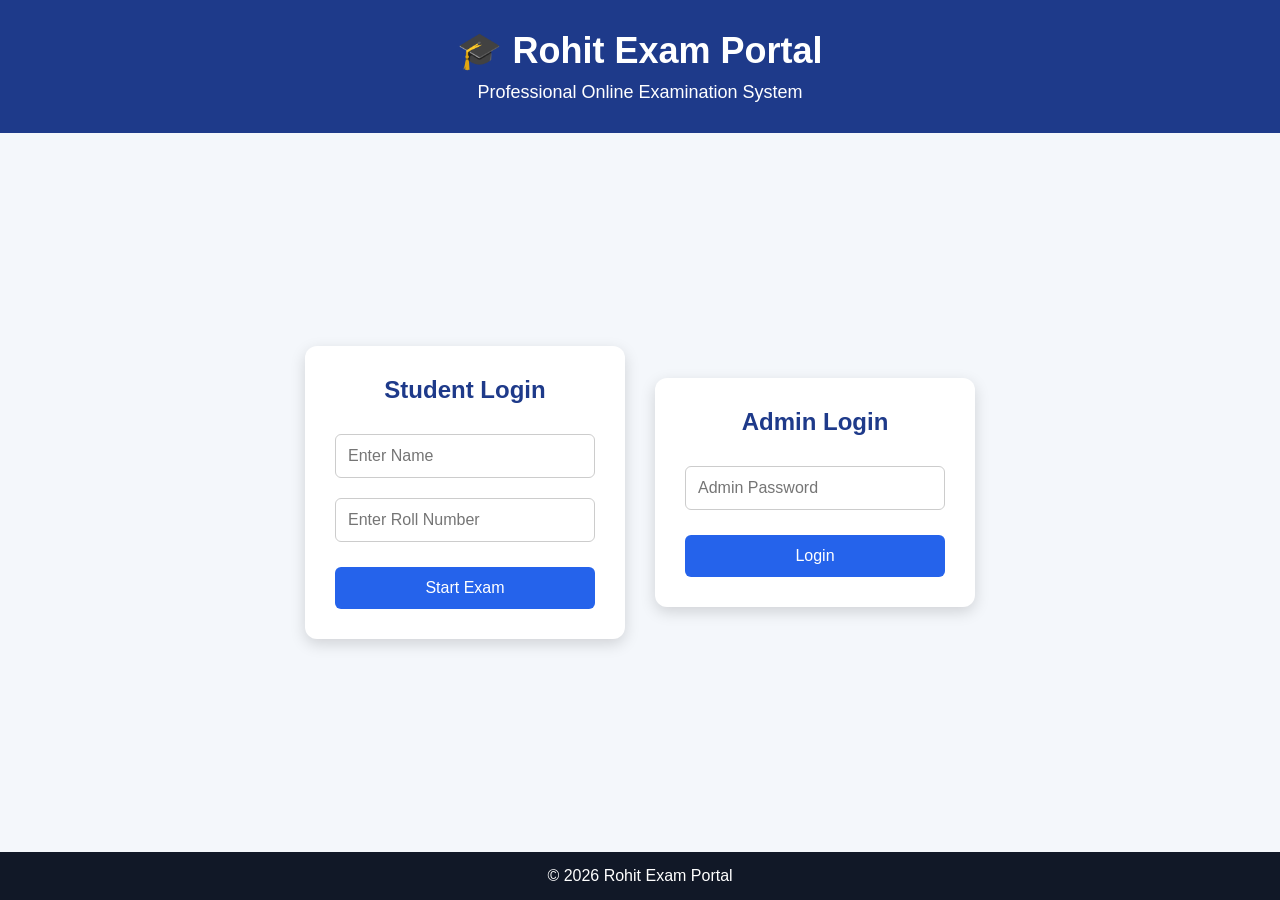
<file: index.html>
<!DOCTYPE html>
<html lang="en">
<head>
<meta charset="UTF-8">
<meta name="viewport" content="width=device-width, initial-scale=1.0">
<title>Rohit Exam Portal</title>

<link rel="stylesheet" href="style.css">

</head>

<body>

<header class="home-header">
    <h1>🎓 Rohit Exam Portal</h1>
    <p>Professional Online Examination System</p>
</header>

<div class="home-container">

<div class="card">

<h2>Student Login</h2>

<input type="text" id="studentNameInput" placeholder="Enter Name">

<input type="text" id="studentRollInput" placeholder="Enter Roll Number">

<button onclick="studentLogin()">
Start Exam
</button>

</div>

<div class="card">

<h2>Admin Login</h2>

<input type="password" id="adminPassword" placeholder="Admin Password">

<button onclick="adminLogin()">
Login
</button>

</div>

</div>

<footer>

© 2026 Rohit Exam Portal

</footer>

<script src="home.js"></script>

</body>
</html>
</file>
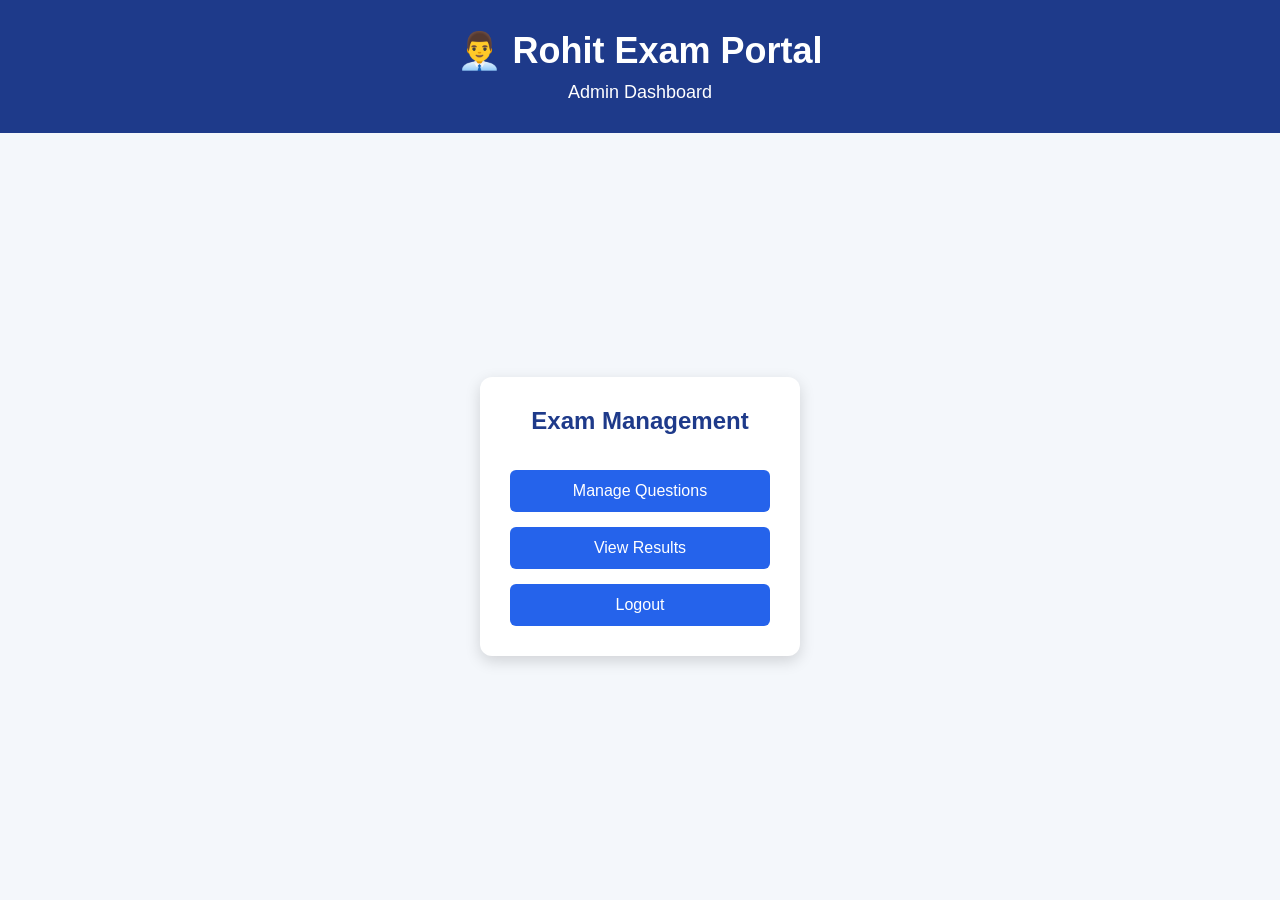
<file: admin.html>
<!DOCTYPE html>
<html lang="en">
<head>
<meta charset="UTF-8">
<meta name="viewport" content="width=device-width, initial-scale=1.0">
<title>Admin Dashboard</title>
<link rel="stylesheet" href="style.css">
</head>
<body>

<header class="home-header">
<h1>👨‍💼 Rohit Exam Portal</h1>
<p>Admin Dashboard</p>
</header>

<div class="home-container">

<div class="card">

<h2>Exam Management</h2>

<button onclick="location.href='questions.html'">
Manage Questions
</button>

<button onclick="location.href='results.html'">
View Results
</button>

<button onclick="location.href='index.html'">
Logout
</button>

</div>

</div>

</body>
</html>
</file>
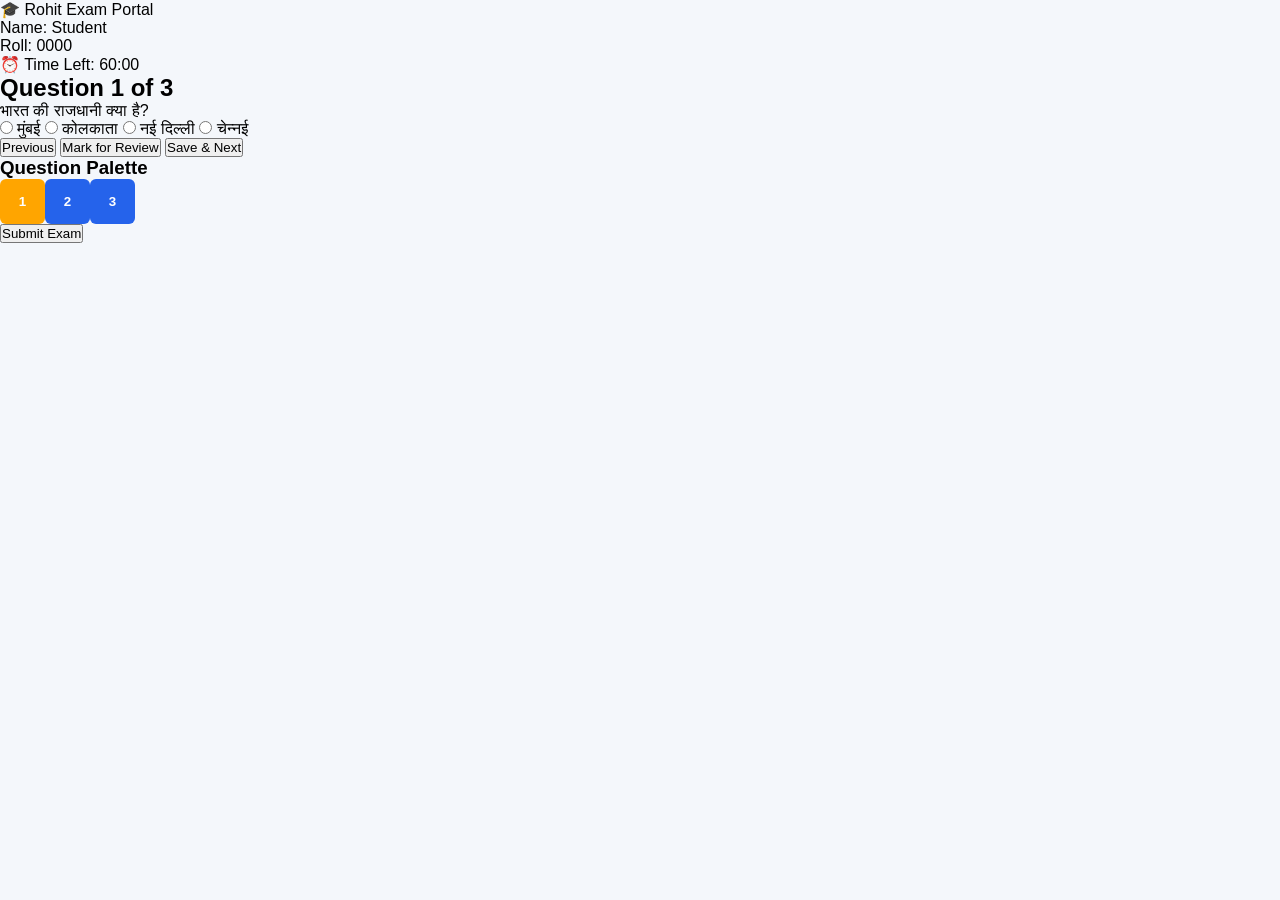
<file: exam.html>
<!DOCTYPE html>
<html lang="en">
<head>
<meta charset="UTF-8">
<meta name="viewport" content="width=device-width, initial-scale=1.0">
<title>Online Examination</title>

<link rel="stylesheet" href="style.css">

</head>

<body>

<header class="topbar">

<div class="logo">
🎓 Rohit Exam Portal
</div>

<div class="student">

<div>Name: <span id="studentName">Student</span></div>

<div>Roll: <span id="studentRoll">0000</span></div>

</div>

<div class="timer">

⏰ Time Left:
<span id="timer">60:00</span>

</div>

</header>

<div class="container">

<div class="left-panel">

<h2 id="questionNumber">
Question 1 of 100
</h2>

<div id="questionBox">

Loading Question...

</div>

<div id="options">

<label class="option">
<input type="radio" name="answer">
<span id="optionA"></span>
</label>

<label class="option">
<input type="radio" name="answer">
<span id="optionB"></span>
</label>

<label class="option">
<input type="radio" name="answer">
<span id="optionC"></span>
</label>

<label class="option">
<input type="radio" name="answer">
<span id="optionD"></span>
</label>

</div>

<div class="buttons">

<button id="previousBtn">
Previous
</button>

<button id="reviewBtn">
Mark for Review
</button>

<button id="nextBtn">
Save & Next
</button>

</div>

</div>

<div class="right-panel">

<h3>Question Palette</h3>

<div id="palette">

<!-- Questions 1–100 will appear here -->

</div>

<button id="submitExam">
Submit Exam
</button>

</div>

</div>

<script src="questions.js"></script>
<script src="exam.js"></script>

</body>
</html>
</file>
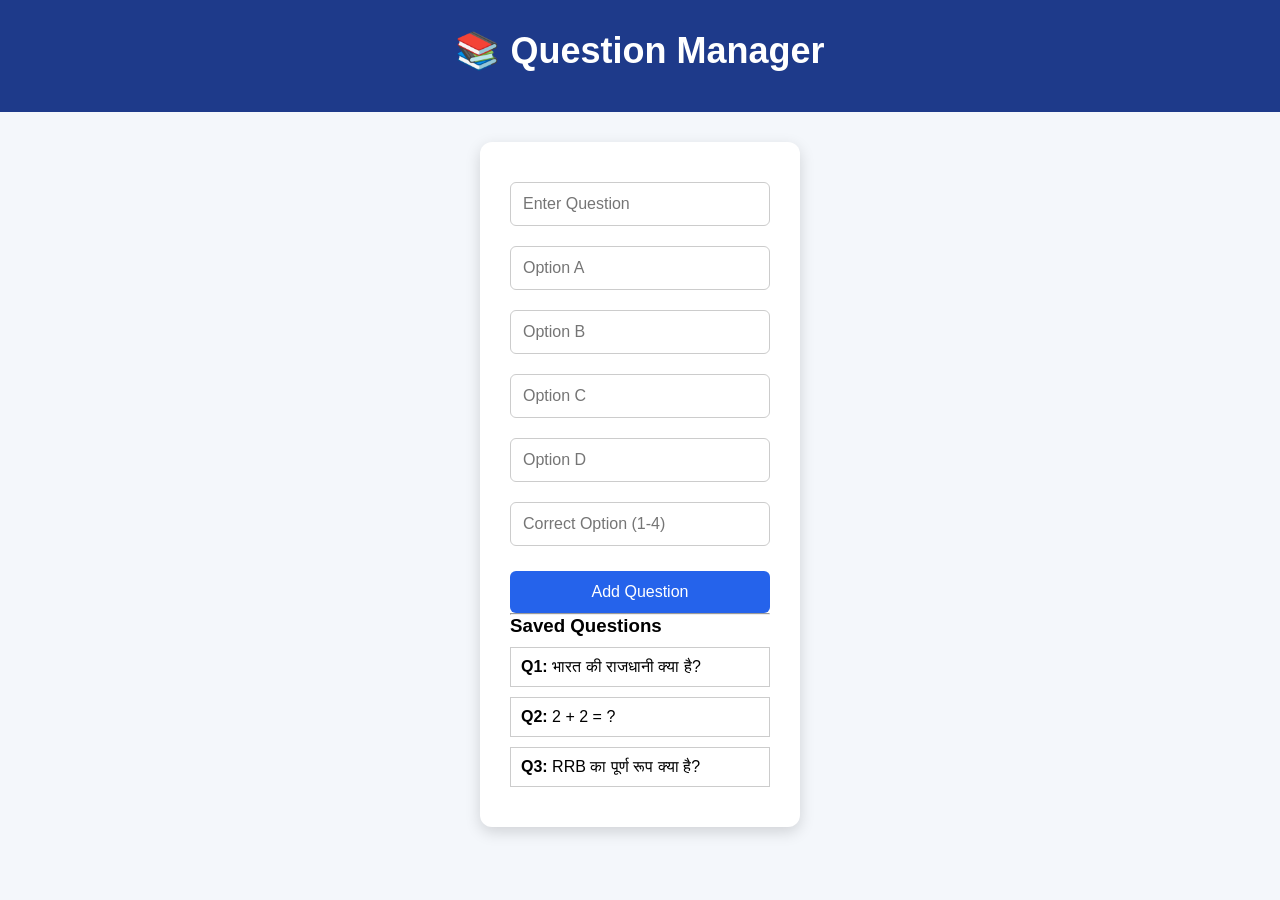
<file: questions.html>
<!DOCTYPE html>
<html>
<head>
<meta charset="UTF-8">
<meta name="viewport" content="width=device-width, initial-scale=1.0">
<title>Manage Questions</title>
<link rel="stylesheet" href="style.css">
</head>

<body>

<header class="home-header">
<h1>📚 Question Manager</h1>
</header>

<div class="card" style="max-width:700px;margin:30px auto;">

<input id="question" placeholder="Enter Question">

<input id="option1" placeholder="Option A">

<input id="option2" placeholder="Option B">

<input id="option3" placeholder="Option C">

<input id="option4" placeholder="Option D">

<input id="answer" type="number" min="1" max="4" placeholder="Correct Option (1-4)">

<button onclick="addQuestion()">
Add Question
</button>

<hr>

<h3>Saved Questions</h3>

<div id="questionList"></div>

</div>

<script src="admin.js"></script>

</body>
</html>
</file>
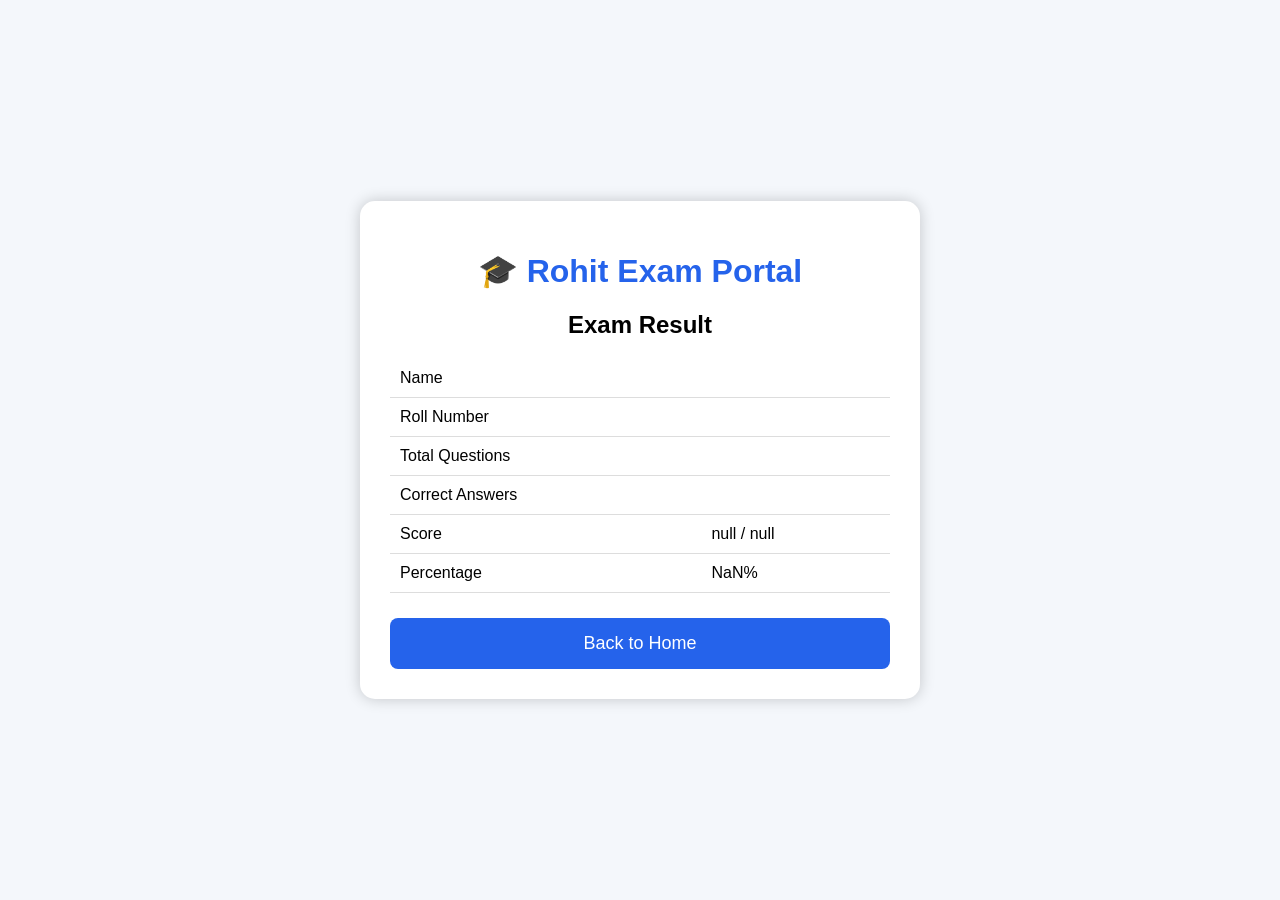
<file: result.html>
<!DOCTYPE html>
<html lang="en">
<head>
<meta charset="UTF-8">
<meta name="viewport" content="width=device-width, initial-scale=1.0">
<title>Exam Result</title>

<style>

body{
margin:0;
font-family:Arial,sans-serif;
background:#f4f7fb;
display:flex;
justify-content:center;
align-items:center;
height:100vh;
}

.result-box{

background:white;
padding:30px;
width:90%;
max-width:500px;
border-radius:15px;
box-shadow:0 0 15px rgba(0,0,0,.2);

}

h1{

text-align:center;
color:#2563eb;

}

table{

width:100%;
margin-top:20px;
border-collapse:collapse;

}

td{

padding:10px;
border-bottom:1px solid #ddd;

}

button{

width:100%;
padding:15px;
margin-top:25px;
border:none;
background:#2563eb;
color:white;
font-size:18px;
border-radius:8px;
cursor:pointer;

}

</style>

</head>

<body>

<div class="result-box">

<h1>🎓 Rohit Exam Portal</h1>

<h2 style="text-align:center;">Exam Result</h2>

<table>

<tr>
<td>Name</td>
<td id="name"></td>
</tr>

<tr>
<td>Roll Number</td>
<td id="roll"></td>
</tr>

<tr>
<td>Total Questions</td>
<td id="total"></td>
</tr>

<tr>
<td>Correct Answers</td>
<td id="correct"></td>
</tr>

<tr>
<td>Score</td>
<td id="score"></td>
</tr>

<tr>
<td>Percentage</td>
<td id="percentage"></td>
</tr>

</table>

<button onclick="window.location.href='index.html'">
Back to Home
</button>

</div>

<script>

document.getElementById("name").innerText=
localStorage.getItem("studentName");

document.getElementById("roll").innerText=
localStorage.getItem("studentRoll");

document.getElementById("total").innerText=
localStorage.getItem("total");

document.getElementById("correct").innerText=
localStorage.getItem("correct");

document.getElementById("score").innerText=
localStorage.getItem("correct")+" / "+
localStorage.getItem("total");

let percentage=(localStorage.getItem("correct")/
localStorage.getItem("total"))*100;

document.getElementById("percentage").innerText=
percentage.toFixed(2)+"%";

</script>

</body>
</html>
</file>
<file: style.css>
*{
margin:0;
padding:0;
box-sizing:border-box;
font-family:Arial,sans-serif;
}

body{
background:#f4f7fb;
min-height:100vh;
display:flex;
flex-direction:column;
}

.home-header{
background:#1e3a8a;
color:white;
text-align:center;
padding:30px;
}

.home-header h1{
font-size:36px;
margin-bottom:10px;
}

.home-header p{
font-size:18px;
}

.home-container{
flex:1;
display:flex;
justify-content:center;
align-items:center;
gap:30px;
padding:40px;
flex-wrap:wrap;
}

.card{
background:white;
width:320px;
padding:30px;
border-radius:12px;
box-shadow:0 5px 15px rgba(0,0,0,0.15);
}

.card h2{
text-align:center;
margin-bottom:20px;
color:#1e3a8a;
}

.card input{
width:100%;
padding:12px;
margin:10px 0;
border:1px solid #ccc;
border-radius:6px;
font-size:16px;
}

.card button{
width:100%;
padding:12px;
margin-top:15px;
border:none;
border-radius:6px;
background:#2563eb;
color:white;
font-size:16px;
cursor:pointer;
}

.card button:hover{
background:#1d4ed8;
}

footer{
background:#111827;
color:white;
text-align:center;
padding:15px;
}
.palette-btn{
width:45px;
height:45px;
border:none;
border-radius:6px;
cursor:pointer;
font-weight:bold;
}
</file>
